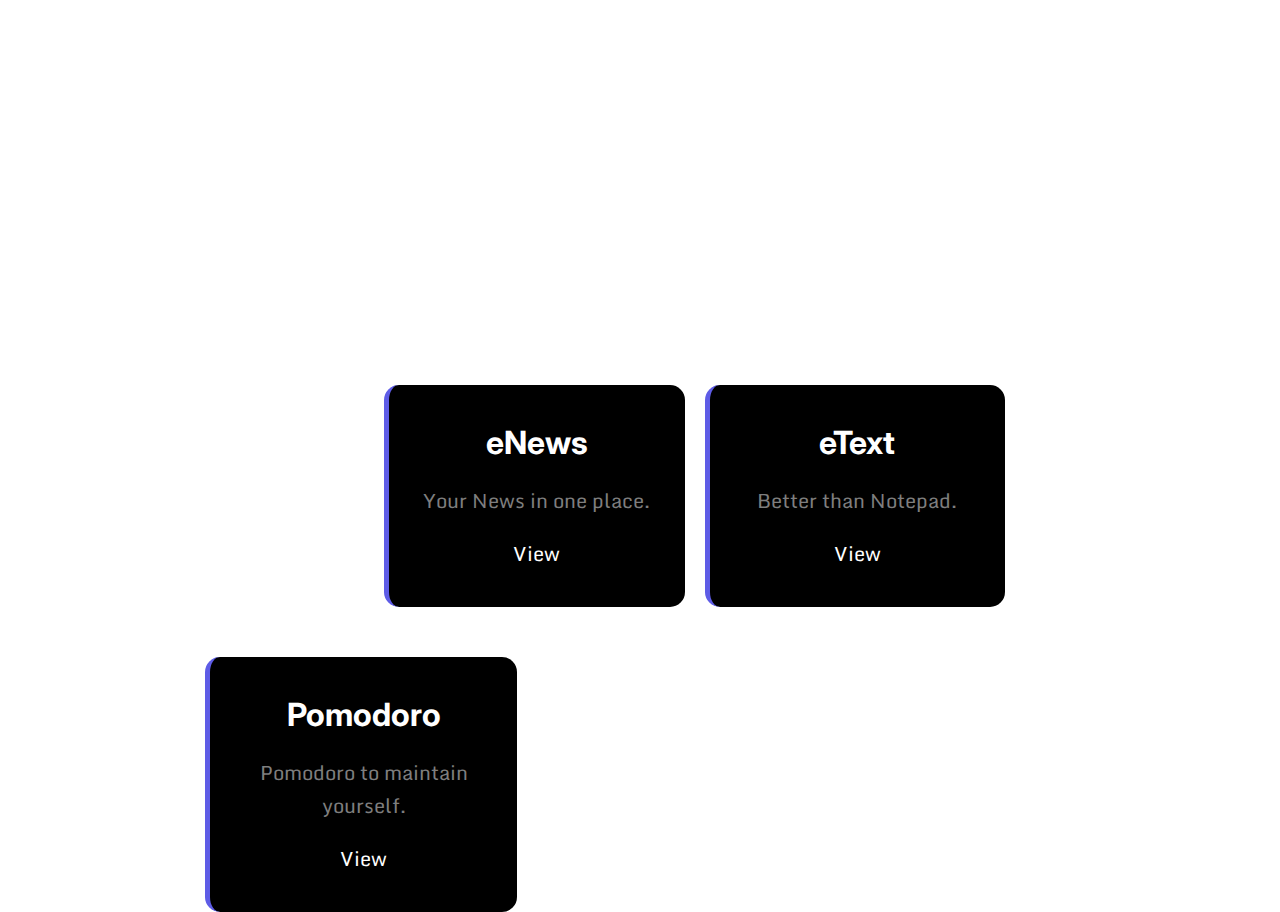
<file: projects.html>
<head>
  <title>My Projects</title>
  <link rel="stylesheet" href="css/main.css">
</head>
<body>
<center>
<div style="padding:160px;">
<div style="backdrop-filter: blur(5px);border:2px solid white; color:white; padding:17px;border-radius:15px; ">
<h1>My Projects</h1>
  <h2>Check more projects out at <a style="font-size:24px;color:white;" href="https://github.com/17992">Github</a></h2>
  <div class="widget" style="margin-top:50px;float:left;background-color:black;margin-left:180px;border-left:solid 5px #5e5ce6;border-radius: 15px; width:30%; height:px;color:white;padding: 17px;">
  <h1>eNews</h1>
    <p>Your News in one place.</p>
    <a href="https://enews.netlify.app" style="text-decoration: none;"><p style="color:white;">View</p></a>
</div>
  <div class="widget" style="margin-top:50px;float:left;margin-left:20px;border-left:solid 5px #5e5ce6;border-radius: 15px; width:30%; height:px;background-color:black;color:white;padding: 17px;">
  <h1>eText</h1>
    <p>Better than Notepad.</p>
    <a href="https://etext.netlify.app" style="text-decoration: none;"><p style="color:white;">View</p></a>
    </div>
  </div>
  <div class="widget" style="margin-top:50px;float:left;margin-left:20px;border-left:solid 5px #5e5ce6;border-radius: 15px; width:30%; height:px;background-color:black;color:white;padding: 17px;">
  <h1>Pomodoro</h1>
    <p>Pomodoro to maintain yourself.</p>
     <a href="https://pomodo-ro.netlify.app/" style="text-decoration: none;"><p style="color:white;">View</p></a>
    </div>
</div>
</div>
</div>
</file>
<file: css/main.css>
@import url('https://fonts.googleapis.com/css2?family=Monda&display=swap');
@import url('https://fonts.googleapis.com/css2?family=Inter:wght@700&&display=swap');
@import url('https://fonts.googleapis.com/css2?family=Fredoka+One&display=swap');
.widget {

  background-color: white;
  border-radius: 20px;
  transition: all 0.5s ease;
  transform: scale(1);
}

.widget:hover {
  background-color: #ff8c1a;
  transform: scale(1.1) perspective(1px)
}

.but {
  backdrop-filter: blur(6px);
  border-radius: 15px;
  background-color: white; /* Green */
  border: none;
  color: black;
  padding: 15px 32px;
  text-align: center;
  text-decoration: none;
  display: inline-block;
  font-size: 16px;
}
.but:hover {
  background-color:black;
  color:white;
}
p {
  font-family: 'Monda', sans-serif;
  font-size: 20px;
  color:#7e7e7e;
}
body {
  background-image:url('https://wallpaperaccess.com/full/235784.jpg'); 
  
  background-repeat: no-repeat;
  background-size: cover;
  padding: 17px;
  color:white;
}
h1 {
  font-family: 'Inter', sans-serif;
}
h2 {
  font-family: 'Inter', sans-serif;
}
span {
  border-right: .05em solid;
  animation: caret 1s steps(1) infinite;
}

@keyframes caret {
  50% {
    border-color: transparent;
  }
}
</file>
